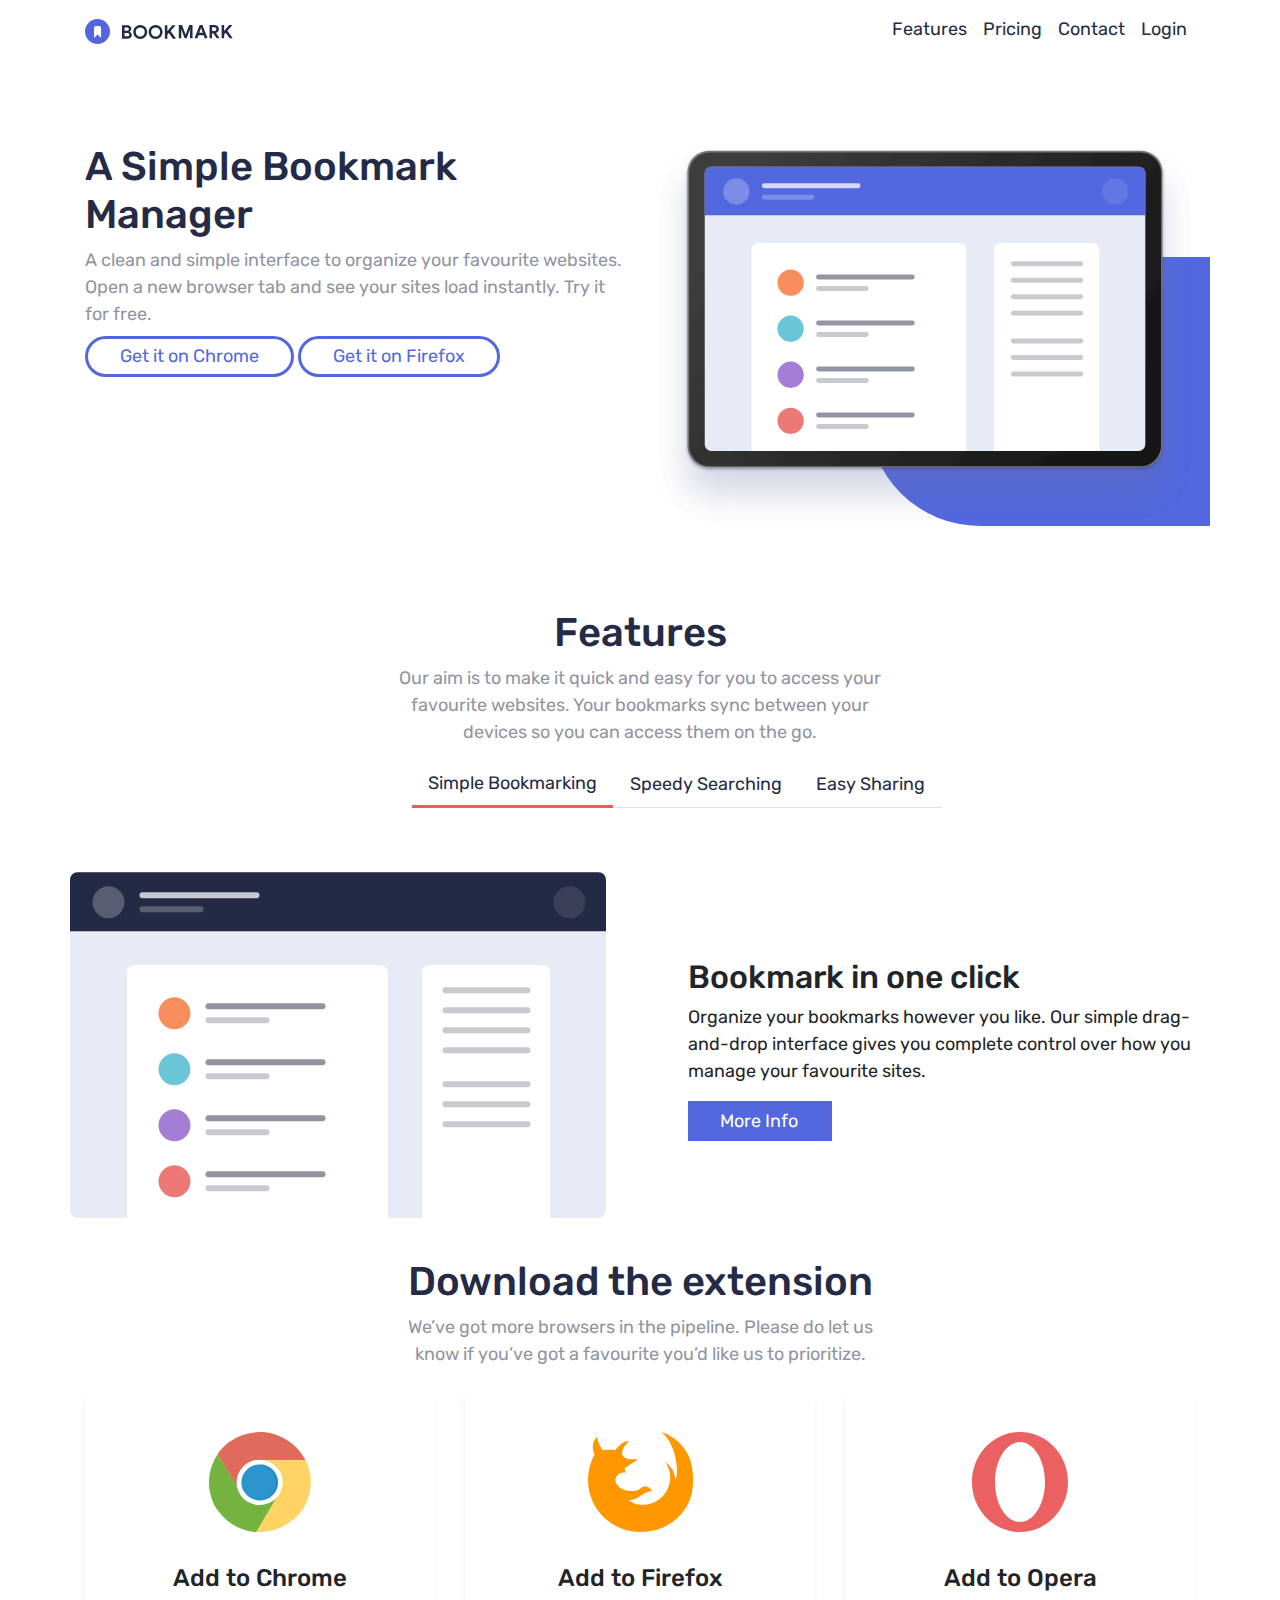
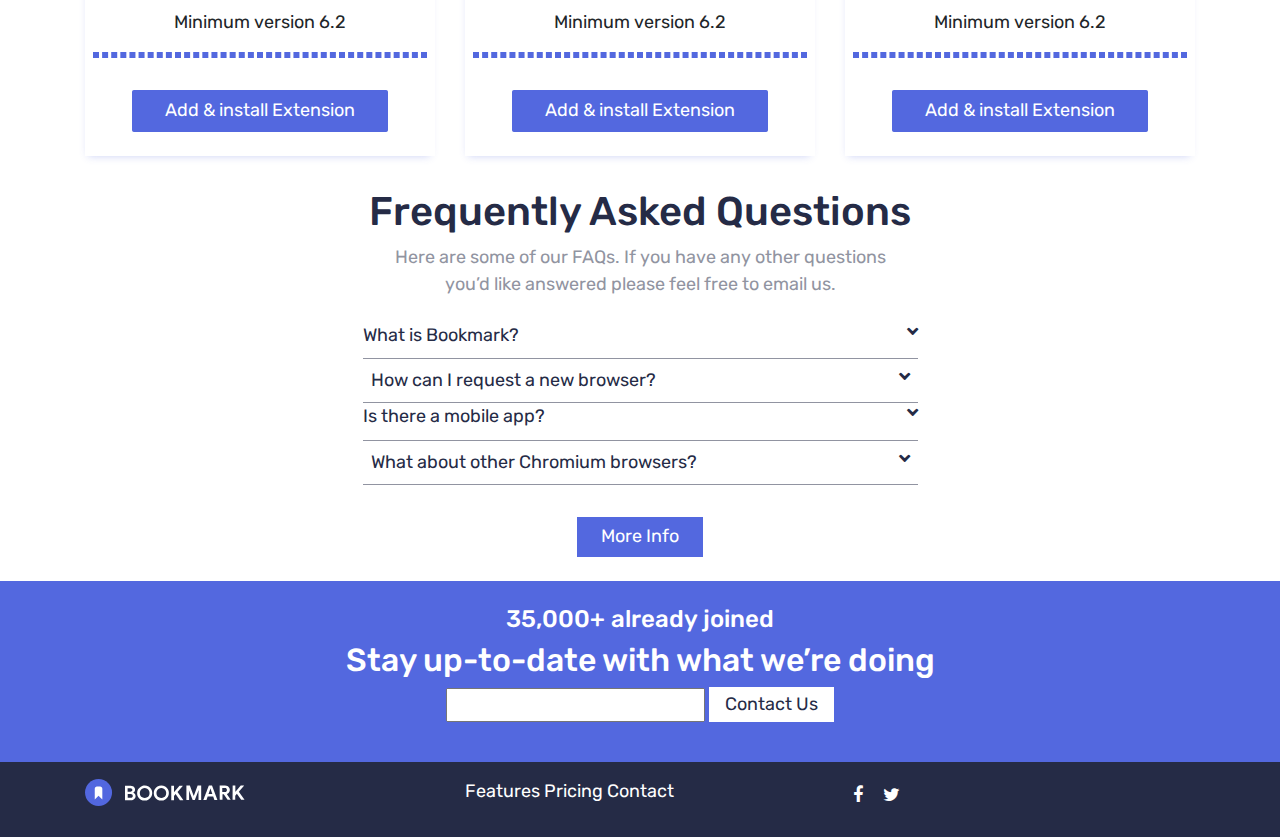
<file: index.html>
<!DOCTYPE html>
<html lang="en">
<head>
<meta charset="UTF-8">
<meta name="viewport" content="width=device-width, initial-scale=1.0">
<meta http-equiv="X-UA-Compatible" content="ie=edge">
<meta name="Description" content="Enter your description here"/>
<link rel="stylesheet" href="https://cdnjs.cloudflare.com/ajax/libs/twitter-bootstrap/4.5.2/css/bootstrap.min.css">
<link rel="stylesheet" href="https://cdnjs.cloudflare.com/ajax/libs/font-awesome/5.15.0/css/all.min.css">
<title>Bookmark landing page</title>
<link rel="stylesheet" href="Scss/style.css">
<link rel="stylesheet" href="https://cdnjs.cloudflare.com/ajax/libs/font-awesome/4.5.0/css/font-awesome.css">
</head>
<body>
<!-- nav-bar-start -->
<nav class="navbar navbar-expand-md navegation">
<div class="container">
    <a class="navbar-brand" href="index.html"><img src="images/logo-bookmark.svg" alt="logo"></a>
    <button class="navbar-toggler d-lg-none" type="button" data-toggle="collapse" data-target="#collapsibleNavId" aria-controls="collapsibleNavId"
        aria-expanded="false" aria-label="Toggle navigation">
        <span class="toggler-icon"></span>
        <span class="toggler-icon"></span>
        <span class="toggler-icon"></span>
    </button>
    <div class="collapse navbar-collapse" id="collapsibleNavId">
        <ul class="navbar-nav ml-auto">
            <li class="nav-item">
                <a class="nav-link" href="#">Features</a>
            </li>
            <li class="nav-item">
                <a class="nav-link" href="#">Pricing</a>
            </li>
            <li class="nav-item">
                <a class="nav-link" href="#">Contact</a>
            </li>
            <li class="nav-item">
                <a class="nav-link login" href="#">Login</a>
            </li>
        </ul>
    </div>
</div>
</nav>
<!-- nav-bar-end -->
<!-- header-start -->
<div class="container hearder">
    <div class="row">
        <div class="col-12 col-md-6 col-lg-6">
            <h1 class="heading">A Simple Bookmark Manager</h1>
            <p class="peragraph">
                A clean and simple interface to organize your favourite websites. Open a new 
                browser tab and see your sites load instantly. Try it for free.
            </p>
            <a href="#!">Get it on Chrome</a>
            <a href="#!">Get it on Firefox</a>
        </div>  
        
        <div class="col-12 col-md-6 col-lg-6 hearder-item">
                <img src="images/illustration-hero.svg" alt="hero">
        </div>
    </div>
</div>
<!-- header-end -->
<!-- Features-start -->
<div class="container">
    <div class="row text-center">
        <div class="col-12">
            <h1 class="heading">Features</h1>    
            <p class="peragraph fea-para">
                Our aim is to make it quick and easy for you to access your favourite websites. 
                Your bookmarks sync between your devices so you can access them on the go.
            </p>   
        </div>
    </div>
    <div class="row pt-3">
        <div class="nav nav-tabs nav-fill" id="nav-tab" role="tablist">
            <a class="nav-item nav-link active" id="nav-home-tab" data-toggle="tab" href="#nav-home" role="tab" aria-controls="nav-home" aria-selected="true">Simple Bookmarking</a>
            <a class="nav-item nav-link" id="nav-profile-tab" data-toggle="tab" href="#nav-profile" role="tab" aria-controls="nav-profile" aria-selected="false">Speedy Searching</a>
            <a class="nav-item nav-link" id="nav-contact-tab" data-toggle="tab" href="#nav-contact" role="tab" aria-controls="nav-contact" aria-selected="false">Easy Sharing</a>
        </div>
        <div class="tab-content py-3 px-3 px-sm-0" id="nav-tabContent">
            <div class="tab-pane fade show active" id="nav-home" role="tabpanel" aria-labelledby="nav-home-tab">
                <div class="tab-img">
                   <img src="images/illustration-features-tab-1.svg" alt="tab-img">
                </div>
                <div class="tab-contant">
                    <h2> Bookmark in one click</h2>
                    <p>
                        Organize your bookmarks however you like. Our simple drag-and-drop interface 
                        gives you complete control over how you manage your favourite sites.
                    </p>
                    <a href="#!" class="tab-a">More Info</a>
                </div>
            </div>
            <div class="tab-pane fade" id="nav-profile" role="tabpanel" aria-labelledby="nav-profile-tab">
                <div class="tab-img">
                    <img src="images/illustration-features-tab-2.svg" alt="tab-img">
                </div>
                <div class="tab-contant">
                    <h2> Intelligent search</h2>
                    <p>
                    Our powerful search feature will help you find saved sites in no time at all. 
                    No need to trawl through all of your bookmarks.
                    </p>
                    <a href="#!" class="tab-a">More Info</a>
                </div>
            </div>
            <div class="tab-pane fade" id="nav-contact" role="tabpanel" aria-labelledby="nav-contact-tab">
               <div class="tab-img">
                <img src="images/illustration-features-tab-3.svg" alt="tab-img">
               </div>
               <div class="tab-contant">
                   <h2> Share your bookmarks</h2>
                   <p>
                    Easily share your bookmarks and collections with others. Create a shareable 
                    link that you can send at the click of a button.
                   </p>
                   <a href="#!" class="tab-a">More Info</a>
               </div>
            </div>
        </div>
    </div>
</div>
<!-- Features-end -->
<!-- dwonload-extension-start -->
<div class="container my-lg-4">
    <div class="row text-center">
        <div class="col-12">
            <h1 class="heading">Download the extension</h1>    
            <p class="peragraph fea-para">
                We’ve got more browsers in the pipeline. Please do let us know if you’ve 
                got a favourite you’d like us to prioritize.
            </p>   
        </div>
    </div>
    <div class="row extension-item mt-3">
        <div class="col-12 col-sm-6 col-md-4 col-lg-4 my-2">
            <div class="product-item">
                <img src="images/logo-chrome.svg" alt="chrome" class="extension-img">
                <h4>Add to Chrome</h4>
                <span>Minimum version 6.2</span>
                <hr>
                <a href="#!">Add & install Extension</a>
            </div>
        </div>
        <div class="col-12 col-sm-6 col-md-4 col-lg-4 my-2">
            <div class="product-item">
                <img src="images/logo-firefox.svg" alt="firefox" class="extension-img">
                <h4>Add to Firefox</h4>
                <span>Minimum version 6.2</span>
                <hr>
                <a href="#!">Add & install Extension</a>
            </div>
        </div>
        <div class="col-12 col-sm-6 col-md-4 col-lg-4 my-2">
            <div class="product-item">
                <img src="images/logo-opera.svg" alt="opera" class="extension-img">
                <h4>Add to Opera</h4>
                <span>Minimum version 6.2</span>
                <hr>
                <a href="#!">Add & install Extension</a>
            </div>
        </div>
    </div>
</div>
<!-- dwonload-extension-end -->
<!-- Qustion-start -->
<div class="my-4" id="qustion">
    <div class="container">
        <div class="row text-center my-4">
            <div class="col-12">
                <h1 class="heading">Frequently Asked Questions</h1>    
                <p class="peragraph fea-para">
                    Here are some of our FAQs. If you have any other questions you’d like 
                    answered please feel free to email us.
                </p>   
            </div>
        </div>
        <div class="row">
            <div class="col-12 text-center">
                <div class="acc-item m-auto w-50">
                    <a class="acc-btn d-block" data-toggle="collapse" href="#bookmark" role="button" aria-expanded="false" aria-controls="bookmark">
                        What is Bookmark? <i class="fas fa-angle-down"></i>
                    </a>
                  <div class="collapse" id="bookmark">
                    <div class="contant-tab">
                        Lorem ipsum dolor sit amet, consectetur adipiscing elit. Fusce tincidunt 
                        justo eget ultricies fringilla. Phasellus blandit ipsum quis quam ornare mattis.
                    </div>
                  </div>
                </div>
                <div class="acc-item m-auto w-50">
                    <a class="acc-btn d-block" data-toggle="collapse" href="#browser" role="button" aria-expanded="false" aria-controls="browser">
                        How can I request a new browser? <i class="fas fa-angle-down"></i>
                    </a>
                  <div class="collapse" id="browser">
                    <div class="contant-tab">
                        Lorem ipsum dolor sit amet, consectetur adipiscing elit. Fusce tincidunt 
                        justo eget ultricies fringilla. Phasellus blandit ipsum quis quam ornare mattis.
                    </div>
                  </div>
                </div>
                <div class="acc-item m-auto w-50">
                    <a class="acc-btn d-block" data-toggle="collapse" href="#app" role="button" aria-expanded="false" aria-controls="app">
                        Is there a mobile app? <i class="fas fa-angle-down"></i> 
                    </a>
                  <div class="collapse" id="app">
                    <div class="contant-tab">
                        Lorem ipsum dolor sit amet, consectetur adipiscing elit. Fusce tincidunt 
                        justo eget ultricies fringilla. Phasellus blandit ipsum quis quam ornare mattis.
                    </div>
                  </div>
                </div>
                <div class="acc-item m-auto w-50">
                    <a class="acc-btn d-block" data-toggle="collapse" href="#chromium" role="button" aria-expanded="false" aria-controls="chromium">
                        What about other Chromium browsers? <i class="fas fa-angle-down"></i>
                    </a>
                  <div class="collapse" id="chromium">
                    <div class="contant-tab">
                        Lorem ipsum dolor sit amet, consectetur adipiscing elit. Fusce tincidunt 
                        justo eget ultricies fringilla. Phasellus blandit ipsum quis quam ornare mattis.
                    </div>
                  </div>
                </div>
                <a href="#" class="btn-more">More Info</a>
            </div>
        </div>
       
    </div>
</div>
<!-- Qustion-end -->
<!-- Newsletter-start -->
<div id="newsletter" class="py-4">
    <div class="container">
        <div class="row text-center">
            <div class="col-12">
                <h4>35,000+ already joined</h4>
                <h2>Stay up-to-date with what we’re doing</h2>
                <div class="form-group">
                  <input type="text"class="d-inline-block" placeholder="" aria-describedby="helpId">
                <a href="#!">Contact Us</a>
                </div>
            </div>
        </div>
    </div>
</div>
<!-- Newsletter-end -->
<!-- Footer-start -->
<div class="footer">
    <div class="container">
        <div class="row">
                <div class="col-12 col-sm-12 col-md-4">
                    <img src="images/footer-bookmark.svg" alt="logo" class="footer-img">
                </div>
                <div class="col-12 col-sm-12 col-md-4">
                    <ul>
                        <li>
                            <a href="#">Features</a>
                        </li>
                        <li>
                            <a href="#">Pricing</a>
                        </li>
                         <li>
                            <a href="#">Contact</a>
                        </li>
                    </ul>
                </div>
                <div class="col-12 col-sm-12 col-md-4">
                        <i class="fa fa-facebook p-2" aria-hidden="true"></i>
                        <i class="fa fa-twitter p-2" aria-hidden="true"></i>
                </div>
        </div>
    </div>
</div>
<!-- Footer-end -->

<script src="https://cdnjs.cloudflare.com/ajax/libs/jquery/2.1.3/jquery.min.js"></script>
<script src="https://cdnjs.cloudflare.com/ajax/libs/popper.js/1.16.1/umd/popper.min.js"></script>
<script src="https://cdnjs.cloudflare.com/ajax/libs/twitter-bootstrap/4.5.2/js/bootstrap.min.js"></script>
<script src="js/main.js"></script>
</body>
</html>
</file>
<file: Scss/style.css>
@import url("https://fonts.googleapis.com/css2?family=Rubik:wght@400;500&display=swap");
@import url("https://fonts.googleapis.com/css2?family=Rubik:wght@400;500&display=swap");
@import url("https://fonts.googleapis.com/css2?family=Rubik:wght@400;500&display=swap");
@import url("https://fonts.googleapis.com/css2?family=Rubik:wght@400;500&display=swap");
@import url("https://fonts.googleapis.com/css2?family=Rubik:wght@400;500&display=swap");
.navbar-toggler .toggler-icon {
  width: 30px;
  height: 2px;
  background-color: #494949;
  margin: 5px 0;
  display: block;
  position: relative;
  -webkit-transition: all 0.3s ease-out 0s;
  transition: all 0.3s ease-out 0s; }

.navbar-toggler.active .toggler-icon:nth-of-type(1) {
  -webkit-transform: rotate(45deg);
          transform: rotate(45deg);
  top: 7px; }

.navbar-toggler.active .toggler-icon:nth-of-type(2) {
  opacity: 0; }

.navbar-toggler.active .toggler-icon:nth-of-type(3) {
  -webkit-transform: rotate(135deg);
          transform: rotate(135deg);
  top: -7px; }

.hearder {
  height: 34.375rem;
  display: grid;
  -webkit-box-align: center;
      -ms-flex-align: center;
          align-items: center; }
  .hearder a {
    color: #5368df;
    padding: 0.4rem 2rem;
    border: 0.2rem solid #5368df;
    border-radius: 3rem;
    -webkit-border-radius: 3rem;
    -moz-border-radius: 3rem;
    -ms-border-radius: 3rem;
    -o-border-radius: 3rem; }

.hearder-item img {
  width: 100%;
  right: 0; }

.hearder-item {
  overflow: hidden;
  position: relative; }
  .hearder-item::after {
    position: absolute;
    content: '';
    left: 40%;
    bottom: 0;
    width: 70%;
    height: 70%;
    background: #5368df;
    border-bottom-left-radius: 7rem;
    z-index: -1; }

.fea-para {
  width: 45%;
  margin: auto; }

.nav-tabs {
  margin-left: 30%; }

.tab-pane {
  padding-top: 3rem; }
  .tab-pane .tab-img {
    float: left;
    width: 50%; }
  .tab-pane .tab-contant {
    display: grid;
    padding-top: 5.375rem;
    padding-left: 3rem;
    text-align: left; }
    .tab-pane .tab-contant .tab-a {
      background: #5368df;
      display: inline-block !important;
      padding: 0.4rem 2rem;
      margin: 0;
      width: 9rem;
      color: #fff; }

.product-item {
  text-align: center;
  padding: 0.5rem;
  box-shadow: -1px 4px 8px -4px rgba(83, 104, 223, 0.3);
  -webkit-box-shadow: -0.0625rem 0.25rem 0.5rem -0.25rem rgba(83, 104, 223, 0.3);
  -moz-box-shadow: -1px 4px 8px -4px rgba(83, 104, 223, 0.3); }
  .product-item img {
    margin: 2rem 0; }
  .product-item span {
    display: block;
    margin: 1rem 0; }
  .product-item hr {
    border: dashed;
    color: #5368df;
    overflow: hidden; }
  .product-item a, .product-item a:focus {
    display: inline-block;
    padding: 0.4rem 2rem;
    border: 0.1rem solid #5368df;
    margin: 1rem 0;
    color: #fff;
    background: #5368df;
    border-radius: 0.1rem;
    -webkit-border-radius: 0.1rem;
    -moz-border-radius: 0.1rem;
    -ms-border-radius: 0.1rem;
    -o-border-radius: 0.1rem;
    transition: 0.5s all linear;
    -webkit-transition: 0.5s all linear;
    -moz-transition: 0.5s all linear;
    -ms-transition: 0.5s all linear;
    -o-transition: 0.5s all linear; }
    .product-item a:hover, .product-item a:focus:hover {
      color: #5368df;
      background: #fff; }

.acc-item:nth-child(even) {
  border-top: 0.1rem solid #9194a1;
  border-bottom: 0.1rem solid #9194a1;
  margin-top: 0.6rem !important;
  padding: 0.5rem; }

.acc-item {
  text-align: left !important;
  transition: all 0.5s linear;
  -webkit-transition: all 0.5s linear;
  -moz-transition: all 0.5s linear;
  -ms-transition: all 0.5s linear;
  -o-transition: all 0.5s linear; }
  .acc-item .acc-btn {
    color: #252b46; }
    .acc-item .acc-btn:focus {
      color: #fa5757; }
    .acc-item .acc-btn .fa-angle-down {
      float: right;
      right: 0; }

.btn-more,
.btn-more:hover {
  margin-top: 2rem;
  color: #fff;
  background: #5368df;
  padding: 0.4rem 1.5rem;
  display: inline-block; }

#newsletter {
  background: #5368df;
  color: #fff; }
  #newsletter .form-group input {
    outline: none;
    padding: 0.1rem 0.3rem; }
  #newsletter .form-group a {
    background: #fff;
    padding: 0.4rem 1rem;
    transition: all 0.5s linear;
    -webkit-transition: all 0.5s linear;
    -moz-transition: all 0.5s linear;
    -ms-transition: all 0.5s linear;
    -o-transition: all 0.5s linear; }
    #newsletter .form-group a:hover {
      color: #fa5757; }

.footer {
  padding: 1rem 0;
  background: #252b46;
  color: #fff; }
  .footer .footer-img {
    width: 10rem; }
  .footer ul li {
    display: inline-block; }
  .footer a,
  .footer a:hover {
    display: inline-block;
    color: #fff; }

.nav-tabs .nav-item.show .nav-link, .nav-tabs .nav-link.active {
  color: #252b46;
  border: none !important;
  border-bottom: 0.2rem solid #fa5757 !important; }

.nav-tabs .nav-link:focus, .nav-tabs .nav-link:hover {
  border-color: transparent; }

@media (max-width: 480px) {
  .heading {
    font-size: 1.4rem; }

  .hearder {
    text-align: justify; }
    .hearder a {
      display: block;
      margin-bottom: 1rem; }

  .peragraph {
    width: 100%;
    text-align: left; }

  .hearder-item {
    overflow: hidden;
    position: relative; }
    .hearder-item::after {
      position: absolute;
      content: '';
      display: none; }

  .nav-tabs {
    width: 95%;
    display: block;
    margin: 0% auto; }

  .tab-img {
    display: block; }
    .tab-img img {
      width: 100%;
      margin-left: 30%; }

  .tab-contant {
    display: block;
    left: 0;
    width: 100%; }

  .acc-item {
    width: 100% !important; }

  .footer {
    text-align: center;
    padding: 1rem 0;
    background: #252b46;
    color: #fff; }
    .footer ul {
      padding: 1rem 0; }
    .footer ul li {
      display: block; }
    .footer a,
    .footer a:hover {
      display: inline-block;
      color: #fff; } }
* {
  margin: 0;
  padding: 0;
  -webkit-box-sizing: border-box;
          box-sizing: border-box;
  list-style-type: none;
  text-decoration: none !important; }

body {
  scroll-behavior: smooth;
  font-size: 1.125rem;
  font-family: "Rubik", sans-serif; }

.heading {
  color: #252b46; }

.peragraph {
  color: #9194a1; }

a,
a:hover,
a:focus {
  color: #252b46; }
</file>
